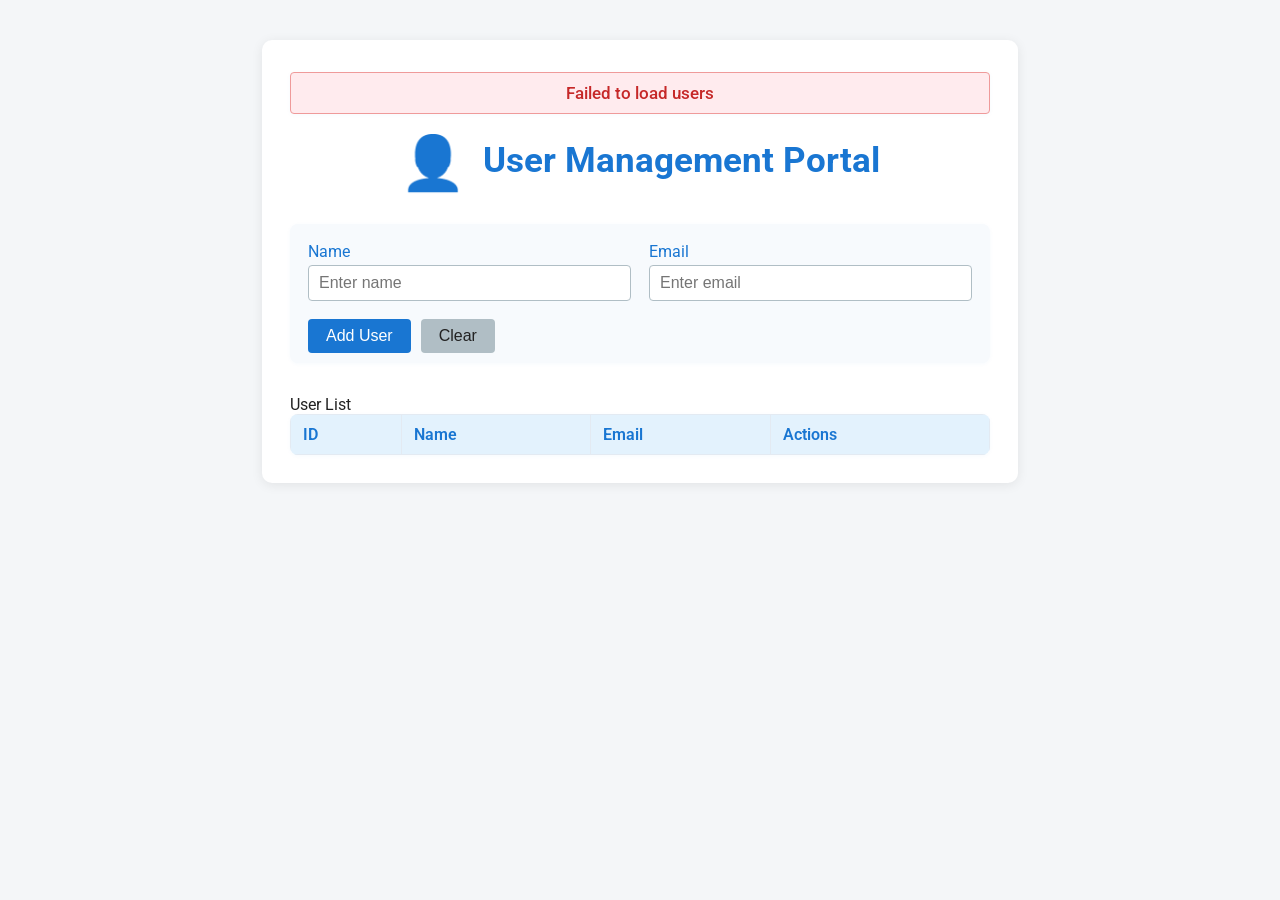
<file: CRUD/index.html>
<!DOCTYPE html>
<html lang="en">
<head>
    <meta charset="UTF-8">
    <meta name="viewport" content="width=device-width, initial-scale=1.0">
    <title>User Management Portal</title>
    <link rel="stylesheet" href="style.css">
    <link href="https://fonts.googleapis.com/css?family=Roboto:400,700&display=swap" rel="stylesheet">
</head>
<body>
    <div class="container">
        <header>
            <h1><span class="icon">👤</span> User Management Portal</h1>
        </header>
        <section class="form-section">
            <form id="userForm" autocomplete="off">
                <input type="hidden" id="userId" name="id">
                <div class="form-group">
                    <label for="name">Name</label>
                    <input type="text" id="name" name="name" placeholder="Enter name" required>
                </div>
                <div class="form-group">
                    <label for="email">Email</label>
                    <input type="email" id="email" name="email" placeholder="Enter email" required>
                </div>
                <div class="form-actions">
                    <button type="submit" id="submitBtn">Add User</button>
                    <button type="reset" id="resetBtn">Clear</button>
                </div>
            </form>
        </section>
        <section class="table-section"
            <h2>User List</h2>
            <table id="userTable">
                <thead>
                    <tr><th>ID</th><th>Name</th><th>Email</th><th>Actions</th></tr>
                </thead>
                <tbody></tbody>
            </table>
        </section>
    </div>
    <script src="script.js"></script>
</body>
</html>
</file>
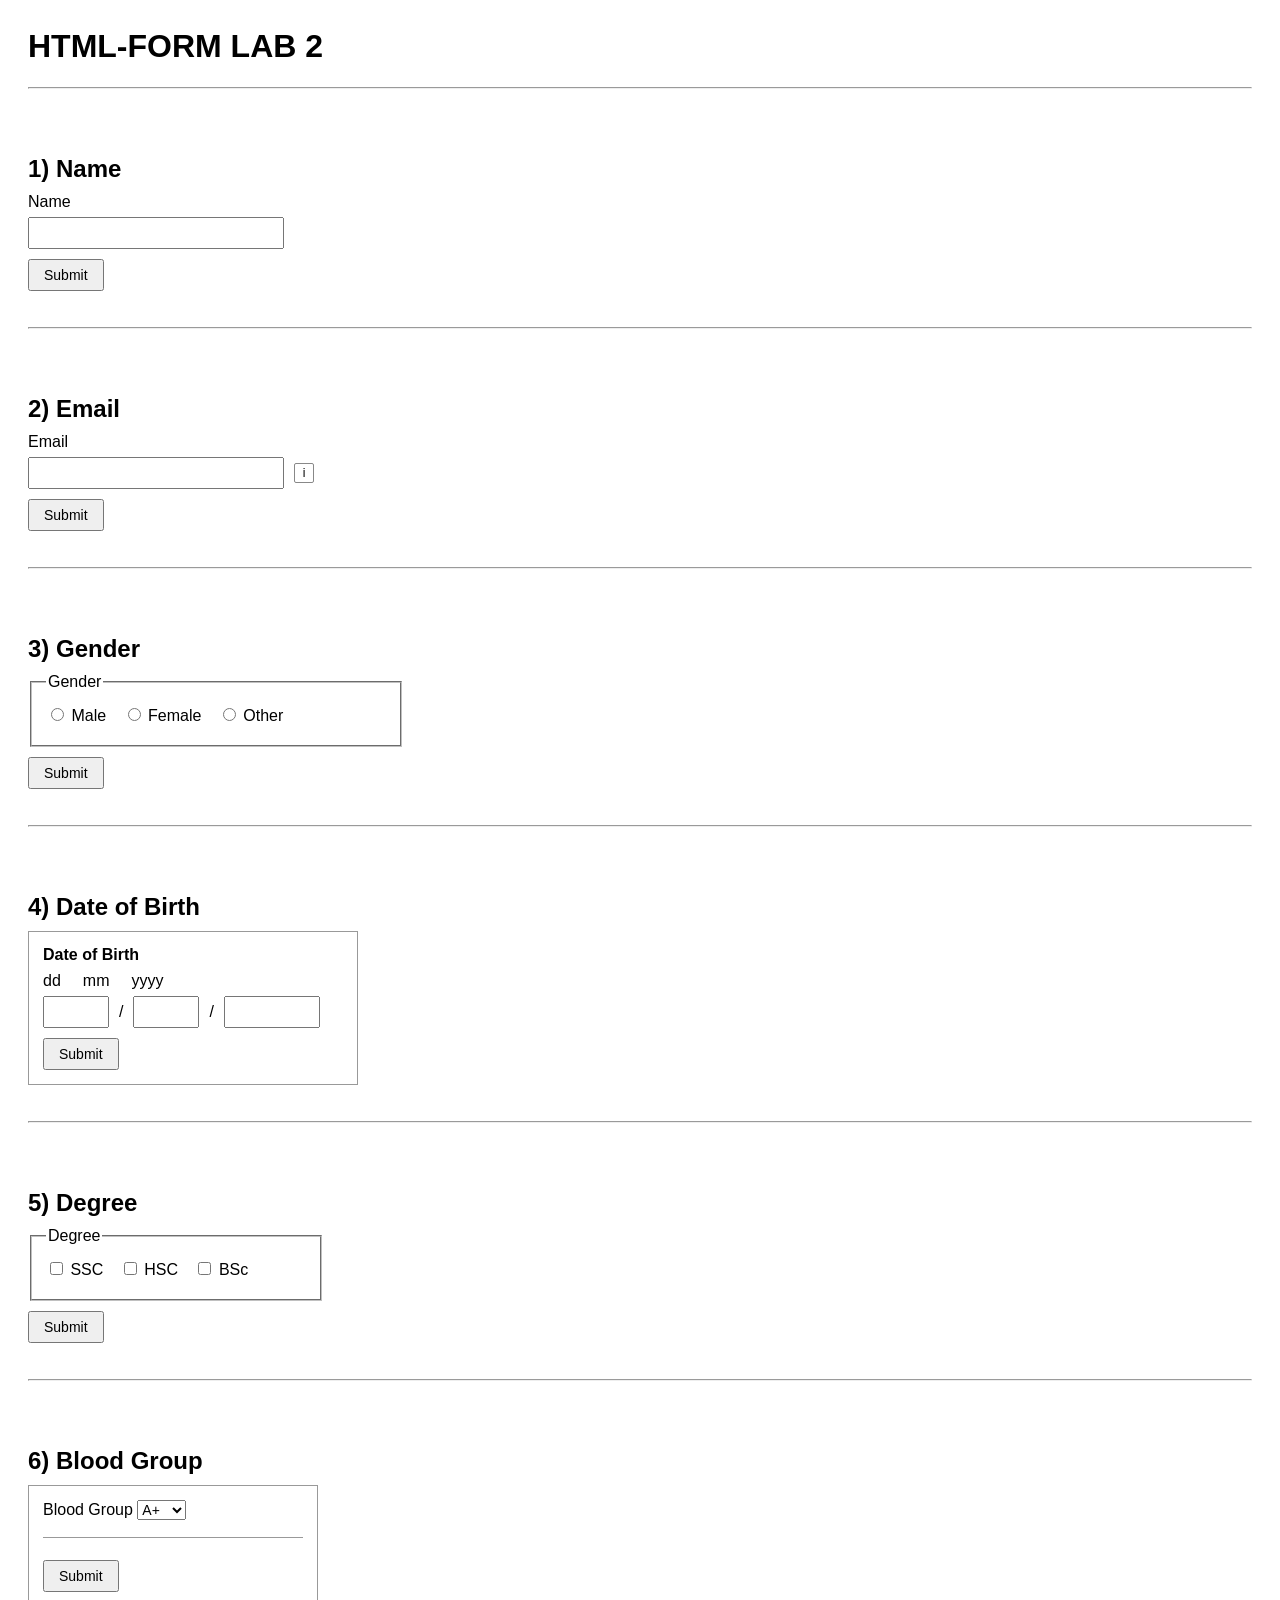
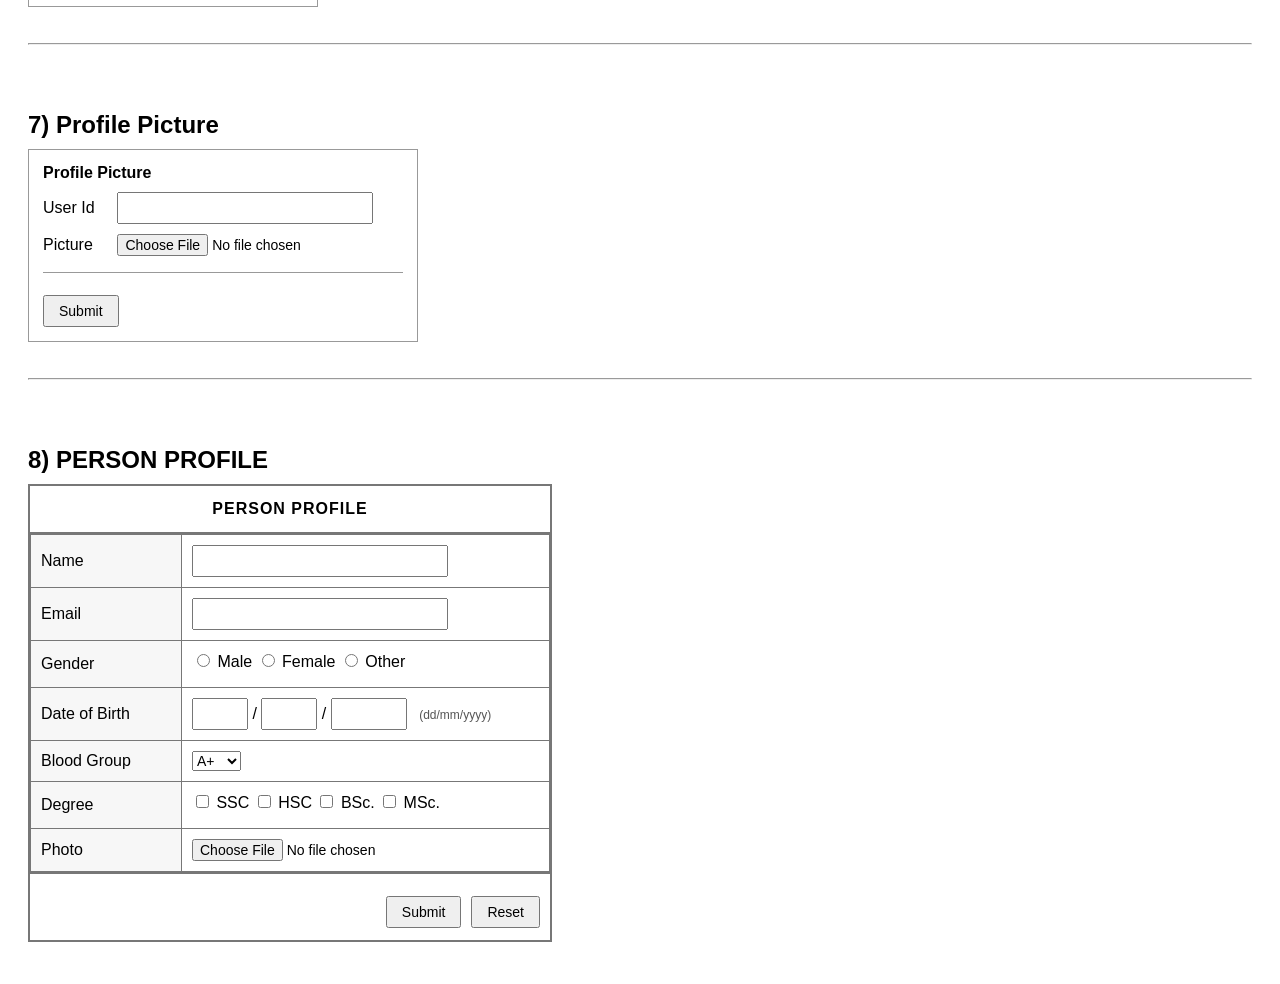
<file: lab2.html>
<!doctype html>
<html lang="en">
<head>
  <meta charset="utf-8" />
  <meta name="viewport" content="width=device-width, initial-scale=1" />
  <title>HTML Form Lab 2</title>
  <style>
    body { font-family: Arial, sans-serif; margin: 28px; }
    h2 { margin: 30px 0 10px; }
    hr { margin: 22px 0; }
    .section { padding: 14px 0; }
    label { display: inline-block; margin-bottom: 6px; }
    input, select, button { font-size: 14px; }
    input[type="text"], input[type="email"] { padding: 6px; width: 240px; }
    button { padding: 6px 14px; margin-top: 10px; }

    /* Form 2 hint icon */
    .row { display:flex; align-items:center; gap:10px; }
    .hint {
      width:18px; height:18px; border:1px solid #888; border-radius:2px;
      display:inline-flex; align-items:center; justify-content:center;
      font-size:12px; cursor:help; user-select:none;
    }

    /* Fieldset styling */
    fieldset { width: 340px; padding: 14px; }
    fieldset label { margin-right: 12px; }

    /* DOB small boxes */
    .dob-box { width: 300px; border: 1px solid #999; padding: 14px; }
    .dob-labels { display:flex; gap:22px; margin-bottom: 6px; }
    .dob-inputs { display:flex; gap:10px; }
    .dob-inputs input { width: 50px; padding: 6px; text-align:center; }
    .dob-inputs .year { width: 80px; }

    /* Simple boxes for #6 and #7 like the PDF */
    .simple-box { width: 360px; border: 1px solid #999; padding: 14px; }
    .line { border-top: 1px solid #999; margin: 12px 0; }

    /* PERSON PROFILE table */
    .profile-wrap { width: 520px; border: 2px solid #777; }
    .profile-title {
      text-align:center; font-weight: 700; letter-spacing: 1px;
      padding: 14px 10px; border-bottom: 2px solid #777;
    }
    table.profile {
      width: 100%;
      border-collapse: collapse;
    }
    table.profile td {
      border: 1px solid #777;
      padding: 10px;
      vertical-align: middle;
    }
    table.profile td:first-child { width: 130px; background: #f7f7f7; }
    .profile-actions {
      display:flex; justify-content: flex-end; gap: 10px;
      padding: 12px 10px; border-top: 2px solid #777;
    }
    .small { color:#555; font-size: 12px; margin-left: 8px; }
  </style>
</head>
<body>

  <h1>HTML-FORM LAB 2</h1>


  <hr />

  <!-- 1) Name -->
  <div class="section" id="form1">
    <h2>1) Name</h2>
    <form action="#" method="post">
      <div>
        <label for="name1">Name</label><br />
        <input id="name1" name="name" type="text" required />
      </div>
      <button type="submit">Submit</button>
    </form>
  </div>

  <hr />

  <!-- 2) Email with hint -->
  <div class="section" id="form2">
    <h2>2) Email</h2>
    <form action="#" method="post">
      <label for="email2">Email</label>
      <div class="row">
        <input id="email2" name="email" type="email" required />
        <span class="hint" title="hint: sample@example.com">i</span>
      </div>
      <button type="submit">Submit</button>
    </form>
  </div>

  <hr />

  <!-- 3) Gender -->
  <div class="section" id="form3">
    <h2>3) Gender</h2>
    <form action="#" method="post">
      <fieldset>
        <legend>Gender</legend>
        <label><input type="radio" name="gender" value="Male" required /> Male</label>
        <label><input type="radio" name="gender" value="Female" /> Female</label>
        <label><input type="radio" name="gender" value="Other" /> Other</label>
      </fieldset>
      <button type="submit">Submit</button>
    </form>
  </div>

  <hr />

  <!-- 4) Date of Birth -->
  <div class="section" id="form4">
    <h2>4) Date of Birth</h2>
    <form action="#" method="post">
      <div class="dob-box">
        <div style="font-weight:bold; margin-bottom:8px;">Date of Birth</div>

        <div class="dob-labels">
          <span>dd</span><span>mm</span><span>yyyy</span>
        </div>

        <div class="dob-inputs">
          <input name="dd" type="text" inputmode="numeric" maxlength="2" required />
          <span style="align-self:center;">/</span>
          <input name="mm" type="text" inputmode="numeric" maxlength="2" required />
          <span style="align-self:center;">/</span>
          <input class="year" name="yyyy" type="text" inputmode="numeric" maxlength="4" required />
        </div>

        <button type="submit">Submit</button>
      </div>
    </form>
  </div>

  <hr />

  <!-- 5) Degree -->
  <div class="section" id="form5">
    <h2>5) Degree</h2>
    <form action="#" method="post">
      <fieldset style="width: 260px;">
        <legend>Degree</legend>
        <label><input type="checkbox" name="degree" value="SSC" /> SSC</label>
        <label><input type="checkbox" name="degree" value="HSC" /> HSC</label>
        <label><input type="checkbox" name="degree" value="BSc" /> BSc</label>
      </fieldset>
      <button type="submit">Submit</button>
    </form>
  </div>

  <hr />

  <!-- 6) Blood Group -->
  <div class="section" id="form6">
    <h2>6) Blood Group</h2>
    <form action="#" method="post">
      <div class="simple-box" style="width: 260px;">
        <label for="blood6">Blood Group</label>
        <select id="blood6" name="blood_group" required>
          <option value="A+">A+</option>
          <option value="A-">A-</option>
          <option value="B+">B+</option>
          <option value="B-">B-</option>
          <option value="AB+">AB+</option>
          <option value="AB-">AB-</option>
          <option value="O+">O+</option>
          <option value="O-">O-</option>
        </select>
        <div class="line"></div>
        <button type="submit">Submit</button>
      </div>
    </form>
  </div>

  <hr />

  <!-- 7) Profile Picture (User Id + File) -->
  <div class="section" id="form7">
    <h2>7) Profile Picture</h2>
    <form action="#" method="post" enctype="multipart/form-data">
      <div class="simple-box">
        <div style="font-weight:bold; margin-bottom:10px;">Profile Picture</div>

        <div style="margin-bottom:10px;">
          <label for="uid7" style="width: 70px;">User Id</label>
          <input id="uid7" name="user_id" type="text" required />
        </div>

        <div style="margin-bottom:10px;">
          <label for="pic7" style="width: 70px;">Picture</label>
          <input id="pic7" name="picture" type="file" accept="image/*" required />
        </div>

        <div class="line"></div>
        <button type="submit">Submit</button>
      </div>
    </form>
  </div>

  <hr />

  <!-- 8) PERSON PROFILE (table layout) -->
  <div class="section" id="form8">
    <h2>8) PERSON PROFILE</h2>

    <form action="#" method="post" enctype="multipart/form-data">
      <div class="profile-wrap">
        <div class="profile-title">PERSON PROFILE</div>

        <table class="profile">
          <tr>
            <td>Name</td>
            <td><input type="text" name="pp_name" required /></td>
          </tr>

          <tr>
            <td>Email</td>
            <td><input type="email" name="pp_email" required /></td>
          </tr>

          <tr>
            <td>Gender</td>
            <td>
              <label><input type="radio" name="pp_gender" value="Male" required /> Male</label>
              <label><input type="radio" name="pp_gender" value="Female" /> Female</label>
              <label><input type="radio" name="pp_gender" value="Other" /> Other</label>
            </td>
          </tr>

          <tr>
            <td>Date of Birth</td>
            <td>
              <input type="text" name="pp_dd" maxlength="2" style="width:40px; text-align:center;" required />
              /
              <input type="text" name="pp_mm" maxlength="2" style="width:40px; text-align:center;" required />
              /
              <input type="text" name="pp_yyyy" maxlength="4" style="width:60px; text-align:center;" required />
              <span class="small">(dd/mm/yyyy)</span>
            </td>
          </tr>

          <tr>
            <td>Blood Group</td>
            <td>
              <select name="pp_blood" required>
                <option value="A+">A+</option>
                <option value="A-">A-</option>
                <option value="B+">B+</option>
                <option value="B-">B-</option>
                <option value="AB+">AB+</option>
                <option value="AB-">AB-</option>
                <option value="O+">O+</option>
                <option value="O-">O-</option>
              </select>
            </td>
          </tr>

          <tr>
            <td>Degree</td>
            <td>
              <label><input type="checkbox" name="pp_degree" value="SSC" /> SSC</label>
              <label><input type="checkbox" name="pp_degree" value="HSC" /> HSC</label>
              <label><input type="checkbox" name="pp_degree" value="BSc" /> BSc.</label>
              <label><input type="checkbox" name="pp_degree" value="MSc" /> MSc.</label>
            </td>
          </tr>

          <tr>
            <td>Photo</td>
            <td>
              <input type="file" name="pp_photo" accept="image/*" required />
            </td>
          </tr>
        </table>

        <div class="profile-actions">
          <button type="submit">Submit</button>
          <button type="reset">Reset</button>
        </div>
      </div>
    </form>
  </div>

</body>
</html>
</file>
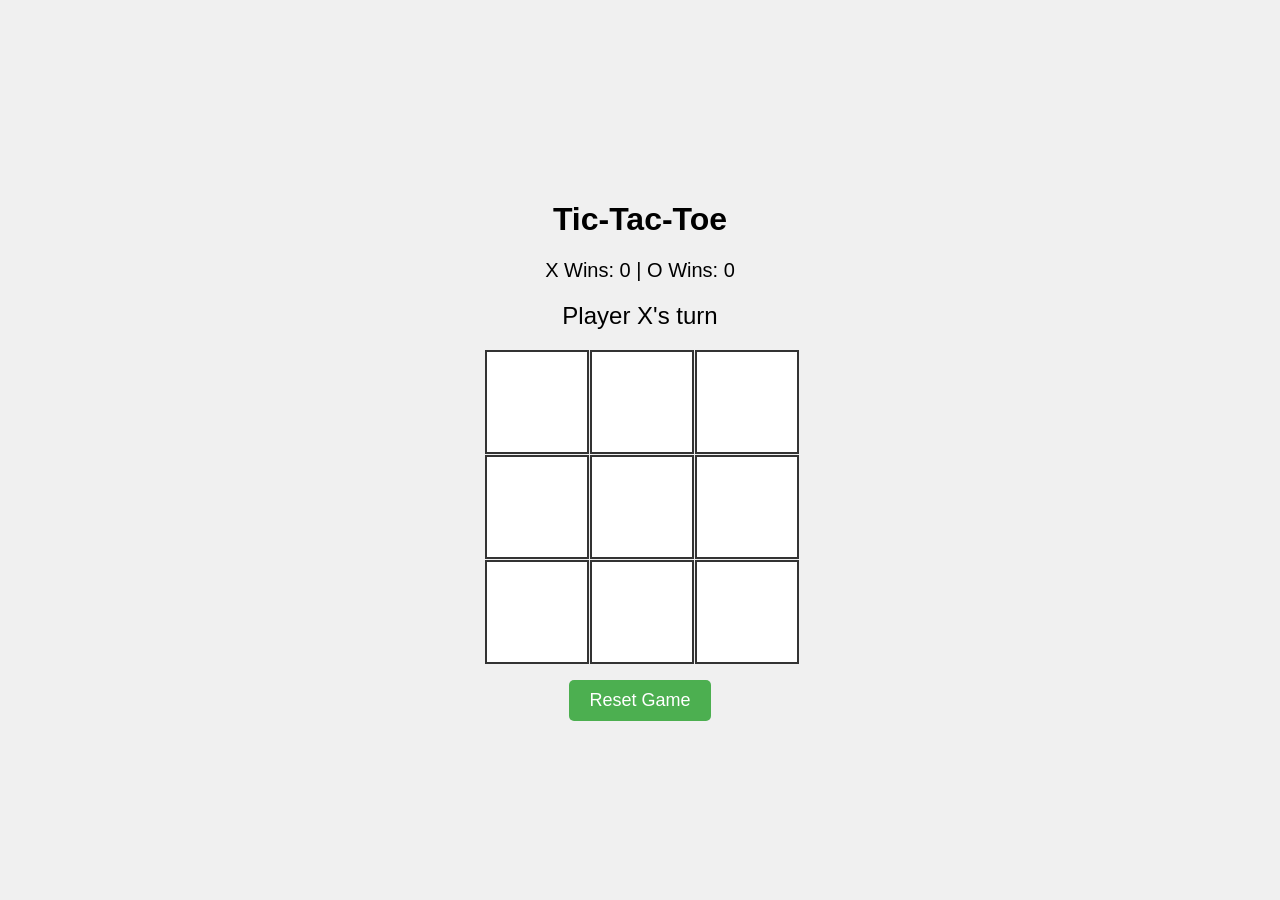
<file: JS lab 2/main.html>
<!DOCTYPE html>
<html lang="en">
<head>
    <meta charset="UTF-8">
    <meta name="viewport" content="width=device-width, initial-scale=1.0">
    <title>Tic-Tac-Toe Game</title>
    <style>
        body {
            font-family: Arial, sans-serif;
            display: flex;
            flex-direction: column;
            align-items: center;
            justify-content: center;
            height: 100vh;
            margin: 0;
            background-color: #f0f0f0;
        }
        .game-container {
            text-align: center;
        }
        .board {
            display: grid;
            grid-template-columns: repeat(3, 100px);
            grid-template-rows: repeat(3, 100px);
            gap: 5px;
            margin: 20px auto;
        }
        .cell {
            width: 100px;
            height: 100px;
            background-color: white;
            border: 2px solid #333;
            display: flex;
            align-items: center;
            justify-content: center;
            font-size: 48px;
            font-weight: bold;
            cursor: pointer;
            transition: background-color 0.3s;
        }
        .cell:hover {
            background-color: #e0e0e0;
        }
        .cell.winner {
            background-color: #90EE90;
        }
        .status {
            font-size: 24px;
            margin: 20px 0;
        }
        .reset-btn {
            padding: 10px 20px;
            font-size: 18px;
            cursor: pointer;
            background-color: #4CAF50;
            color: white;
            border: none;
            border-radius: 5px;
        }
        .reset-btn:hover {
            background-color: #45a049;
        }
        .score {
            font-size: 20px;
            margin: 10px 0;
        }
    </style>
</head>
<body>
    <div class="game-container">
        <h1>Tic-Tac-Toe</h1>
        <div class="score">
            X Wins: <span id="x-score">0</span> | O Wins: <span id="o-score">0</span>
        </div>
        <div class="status" id="status">Player X's turn</div>
        <div class="board" id="board">
            <div class="cell" data-index="0"></div>
            <div class="cell" data-index="1"></div>
            <div class="cell" data-index="2"></div>
            <div class="cell" data-index="3"></div>
            <div class="cell" data-index="4"></div>
            <div class="cell" data-index="5"></div>
            <div class="cell" data-index="6"></div>
            <div class="cell" data-index="7"></div>
            <div class="cell" data-index="8"></div>
        </div>
        <button class="reset-btn" id="reset">Reset Game</button>
    </div>

    <script>
        const board = document.getElementById('board');
        const status = document.getElementById('status');
        const resetBtn = document.getElementById('reset');
        const xScoreEl = document.getElementById('x-score');
        const oScoreEl = document.getElementById('o-score');
        const cells = document.querySelectorAll('.cell');

        let currentPlayer = 'X';
        let gameBoard = ['', '', '', '', '', '', '', '', ''];
        let gameActive = true;
        let xScore = 0;
        let oScore = 0;

        const winningConditions = [
            [0, 1, 2],
            [3, 4, 5],
            [6, 7, 8],
            [0, 3, 6],
            [1, 4, 7],
            [2, 5, 8],
            [0, 4, 8],
            [2, 4, 6]
        ];

        function handleCellClick(event) {
            const cell = event.target;
            const index = parseInt(cell.getAttribute('data-index'));

            if (gameBoard[index] !== '' || !gameActive) {
                return;
            }

            gameBoard[index] = currentPlayer;
            cell.textContent = currentPlayer;
            cell.style.animation = 'pop 0.3s';

            if (checkWin()) {
                status.textContent = `Player ${currentPlayer} wins!`;
                highlightWinner();
                if (currentPlayer === 'X') {
                    xScore++;
                    xScoreEl.textContent = xScore;
                } else {
                    oScore++;
                    oScoreEl.textContent = oScore;
                }
                gameActive = false;
            } else if (checkDraw()) {
                status.textContent = "It's a draw!";
                gameActive = false;
            } else {
                currentPlayer = currentPlayer === 'X' ? 'O' : 'X';
                status.textContent = `Player ${currentPlayer}'s turn`;
            }
        }

        function checkWin() {
            for (let condition of winningConditions) {
                const [a, b, c] = condition;
                if (gameBoard[a] && gameBoard[a] === gameBoard[b] && gameBoard[a] === gameBoard[c]) {
                    return condition;
                }
            }
            return false;
        }

        function highlightWinner() {
            const winnerCells = checkWin();
            if (winnerCells) {
                winnerCells.forEach(index => {
                    cells[index].classList.add('winner');
                });
            }
        }

        function checkDraw() {
            return gameBoard.every(cell => cell !== '');
        }

        function resetGame() {
            gameBoard = ['', '', '', '', '', '', '', '', ''];
            gameActive = true;
            currentPlayer = 'X';
            status.textContent = `Player ${currentPlayer}'s turn`;
            cells.forEach(cell => {
                cell.textContent = '';
                cell.classList.remove('winner');
                cell.style.animation = '';
            });
        }

        cells.forEach(cell => {
            cell.addEventListener('click', handleCellClick);
        });

        resetBtn.addEventListener('click', resetGame);

        // Add pop animation
        const style = document.createElement('style');
        style.textContent = `
            @keyframes pop {
                0% { transform: scale(1); }
                50% { transform: scale(1.1); }
                100% { transform: scale(1); }
            }
        `;
        document.head.appendChild(style);
    </script>
</body>
</html>
</file>
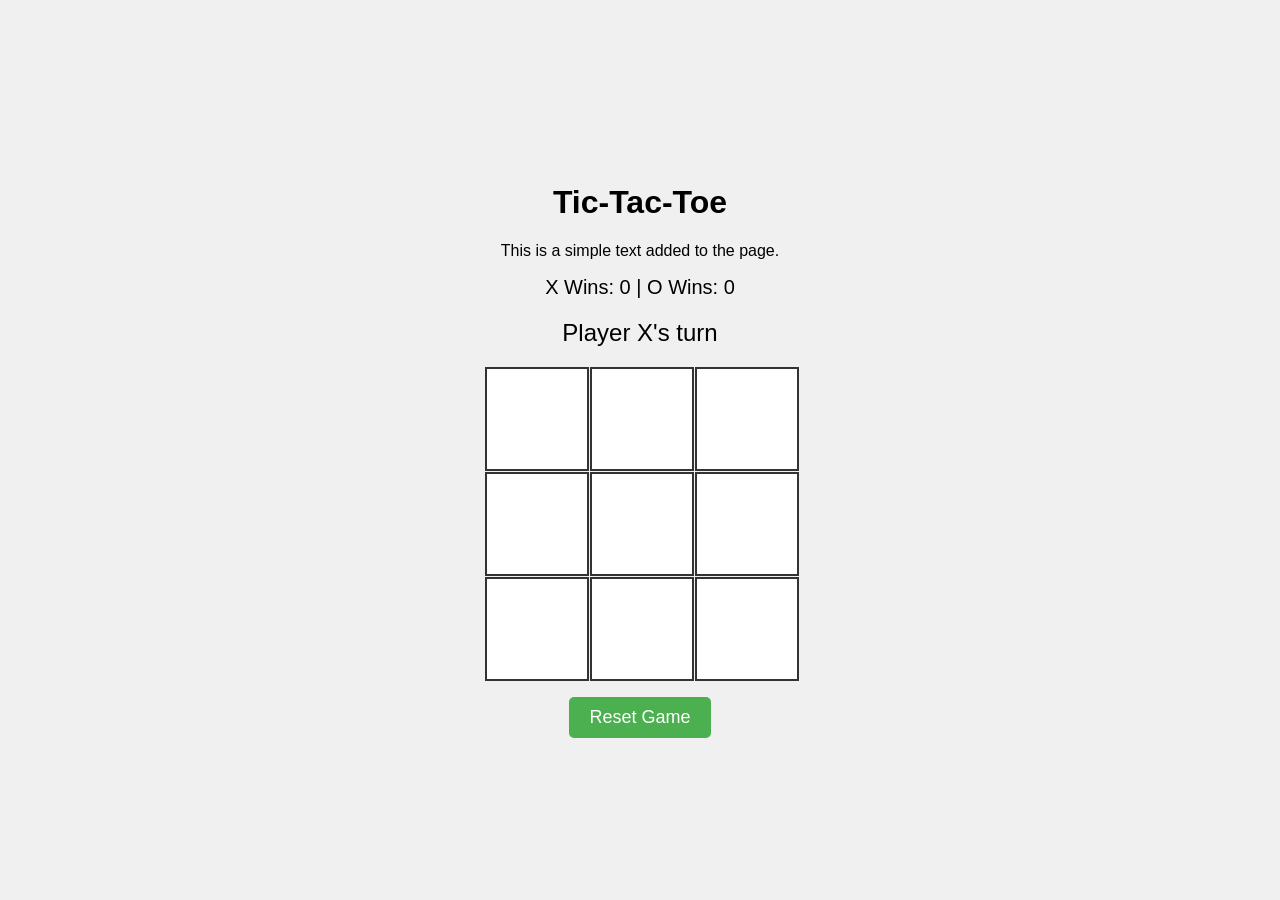
<file: JS lab 2_Tic-tac-toe/main.html>
<!DOCTYPE html>
<html lang="en">
<head>
    <meta charset="UTF-8">
    <meta name="viewport" content="width=device-width, initial-scale=1.0">
    <title>Tic-Tac-Toe Game</title>
    <style>
        body {
            font-family: Arial, sans-serif;
            display: flex;
            flex-direction: column;
            align-items: center;
            justify-content: center;
            height: 100vh;
            margin: 0;
            background-color: #f0f0f0;
        }
        .game-container {
            text-align: center;
        }
        .board {
            display: grid;
            grid-template-columns: repeat(3, 100px);
            grid-template-rows: repeat(3, 100px);
            gap: 5px;
            margin: 20px auto;
        }
        .cell {
            width: 100px;
            height: 100px;
            background-color: white;
            border: 2px solid #333;
            display: flex;
            align-items: center;
            justify-content: center;
            font-size: 48px;
            font-weight: bold;
            cursor: pointer;
            transition: background-color 0.3s;
        }
        .cell:hover {
            background-color: #e0e0e0;
        }
        .cell.winner {
            background-color: #90EE90;
        }
        .status {
            font-size: 24px;
            margin: 20px 0;
        }
        .reset-btn {
            padding: 10px 20px;
            font-size: 18px;
            cursor: pointer;
            background-color: #4CAF50;
            color: white;
            border: none;
            border-radius: 5px;
        }
        .reset-btn:hover {
            background-color: #45a049;
        }
        .score {
            font-size: 20px;
            margin: 10px 0;
        }
    </style>
</head>
<body>
    <div class="game-container">
        <h1>Tic-Tac-Toe</h1>
        <p>This is a simple text added to the page.</p>
        <div class="score">
            X Wins: <span id="x-score">0</span> | O Wins: <span id="o-score">0</span>
        </div>
        <div class="status" id="status">Player X's turn</div>
        <div class="board" id="board">
            <div class="cell" data-index="0"></div>
            <div class="cell" data-index="1"></div>
            <div class="cell" data-index="2"></div>
            <div class="cell" data-index="3"></div>
            <div class="cell" data-index="4"></div>
            <div class="cell" data-index="5"></div>
            <div class="cell" data-index="6"></div>
            <div class="cell" data-index="7"></div>
            <div class="cell" data-index="8"></div>
        </div>
        <button class="reset-btn" id="reset">Reset Game</button>
    </div>

    <script>
        const board = document.getElementById('board');
        const status = document.getElementById('status');
        const resetBtn = document.getElementById('reset');
        const xScoreEl = document.getElementById('x-score');
        const oScoreEl = document.getElementById('o-score');
        const cells = document.querySelectorAll('.cell');

        let currentPlayer = 'X';
        let gameBoard = ['', '', '', '', '', '', '', '', ''];
        let gameActive = true;
        let xScore = 0;
        let oScore = 0;

        const winningConditions = [
            [0, 1, 2],
            [3, 4, 5],
            [6, 7, 8],
            [0, 3, 6],
            [1, 4, 7],
            [2, 5, 8],
            [0, 4, 8],
            [2, 4, 6]
        ];

        function handleCellClick(event) {
            const cell = event.target;
            const index = parseInt(cell.getAttribute('data-index'));

            if (gameBoard[index] !== '' || !gameActive) {
                return;
            }

            gameBoard[index] = currentPlayer;
            cell.textContent = currentPlayer;
            cell.style.animation = 'pop 0.3s';

            if (checkWin()) {
                status.textContent = `Player ${currentPlayer} wins!`;
                highlightWinner();
                if (currentPlayer === 'X') {
                    xScore++;
                    xScoreEl.textContent = xScore;
                } else {
                    oScore++;
                    oScoreEl.textContent = oScore;
                }
                gameActive = false;
            } else if (checkDraw()) {
                status.textContent = "It's a draw!";
                gameActive = false;
            } else {
                currentPlayer = currentPlayer === 'X' ? 'O' : 'X';
                status.textContent = `Player ${currentPlayer}'s turn`;
            }
        }

        function checkWin() {
            for (let condition of winningConditions) {
                const [a, b, c] = condition;
                if (gameBoard[a] && gameBoard[a] === gameBoard[b] && gameBoard[a] === gameBoard[c]) {
                    return condition;
                }
            }
            return false;
        }

        function highlightWinner() {
            const winnerCells = checkWin();
            if (winnerCells) {
                winnerCells.forEach(index => {
                    cells[index].classList.add('winner');
                });
            }
        }

        function checkDraw() {
            return gameBoard.every(cell => cell !== '');
        }

        function resetGame() {
            gameBoard = ['', '', '', '', '', '', '', '', ''];
            gameActive = true;
            currentPlayer = 'X';
            status.textContent = `Player ${currentPlayer}'s turn`;
            cells.forEach(cell => {
                cell.textContent = '';
                cell.classList.remove('winner');
                cell.style.animation = '';
            });
        }

        cells.forEach(cell => {
            cell.addEventListener('click', handleCellClick);
        });

        resetBtn.addEventListener('click', resetGame);

        // Add pop animation
        const style = document.createElement('style');
        style.textContent = `
            @keyframes pop {
                0% { transform: scale(1); }
                50% { transform: scale(1.1); }
                100% { transform: scale(1); }
            }
        `;
        document.head.appendChild(style);
    </script>
</body>
</html>
</file>
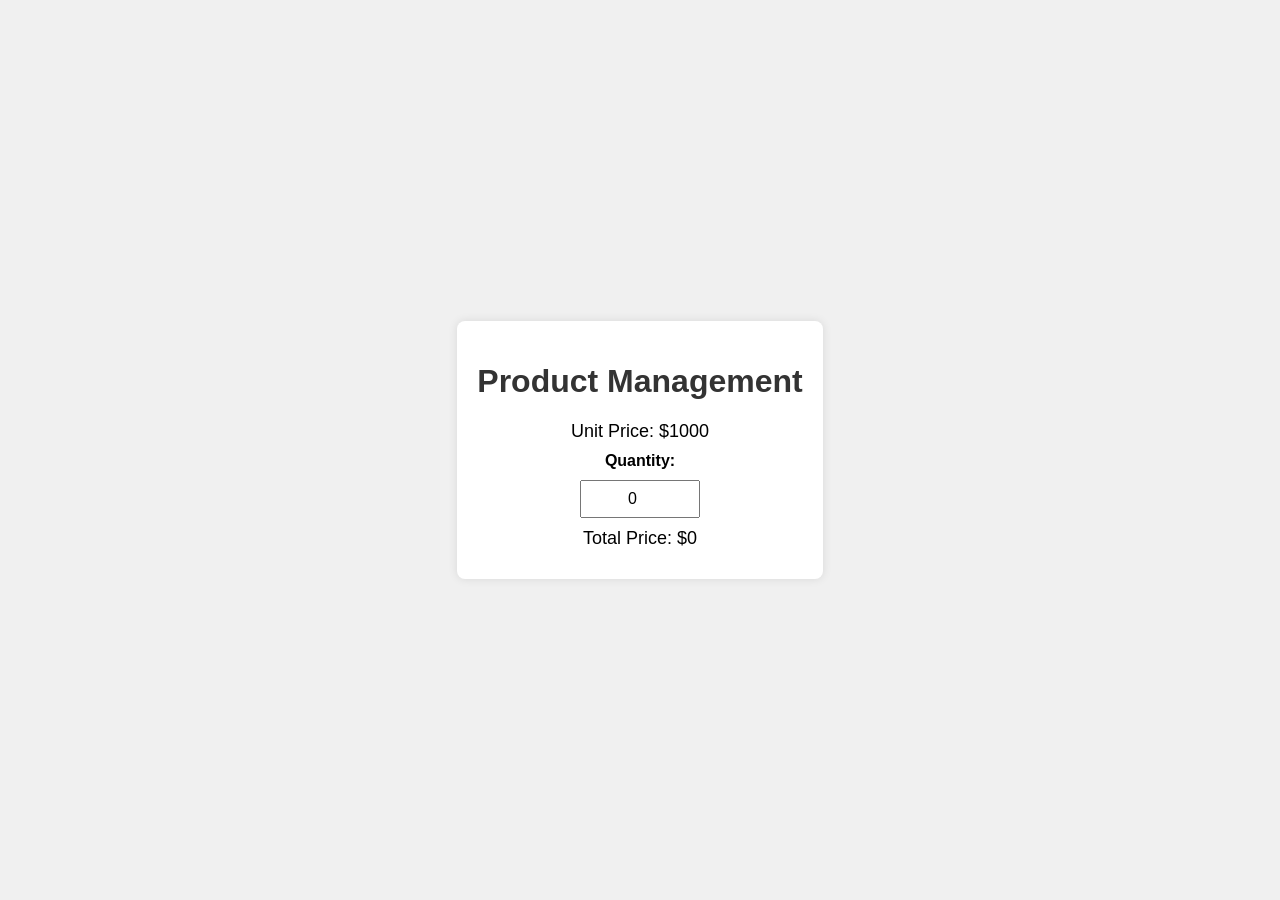
<file: JS lab 4/main.html>
<!DOCTYPE html>
<html lang="en">
<head>
    <meta charset="UTF-8">
    <meta name="viewport" content="width=device-width, initial-scale=1.0">
    <title>Product Management Page</title>
    <link rel="stylesheet" href="style.css">
</head>
<body>
    <div class="container">
        <h1>Product Management</h1>
        <p>Unit Price: $1000</p>
        <label for="quantity">Quantity:</label>
        <input type="number" id="quantity" min="0" value="0">
        <p>Total Price: $<span id="total">0</span></p>
    </div>
    <script src="script.js"></script>
</body>
</html>
</file>
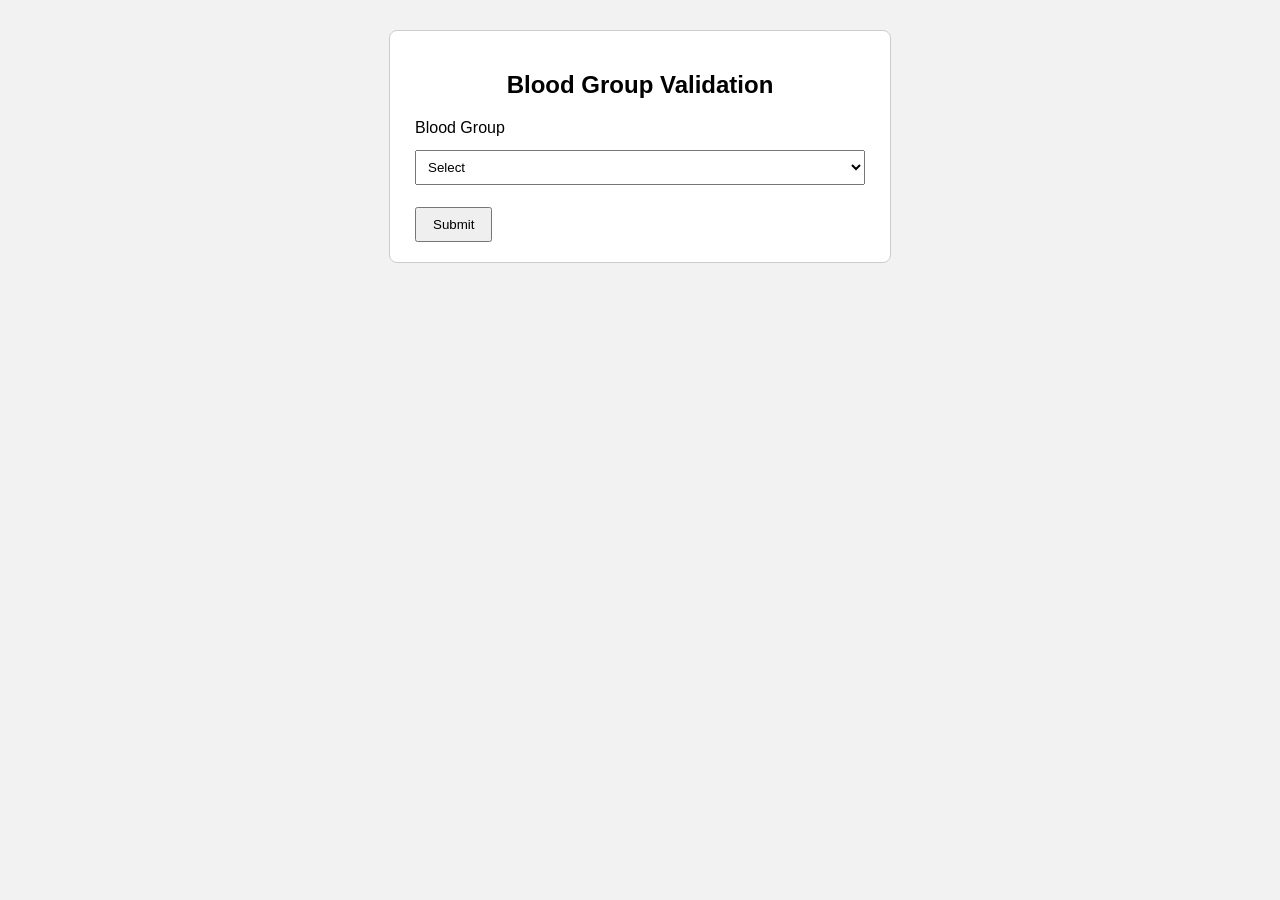
<file: Lab 7.2 HTML-JS/blood.html>
<!DOCTYPE html>
<html lang="en">
<head>
    <meta charset="UTF-8">
    <meta name="viewport" content="width=device-width, initial-scale=1.0">
    <title>Blood Group</title>
    <link rel="stylesheet" href="style.css">
</head>
<body>
    <div class="container">
        <h2>Blood Group Validation</h2>
        <form onsubmit="return validateBlood()">
            <label for="blood">Blood Group</label>
            <select id="blood" name="blood">
                <option value="">Select</option>
                <option value="A+">A+</option>
                <option value="A-">A-</option>
                <option value="B+">B+</option>
                <option value="B-">B-</option>
                <option value="AB+">AB+</option>
                <option value="AB-">AB-</option>
                <option value="O+">O+</option>
                <option value="O-">O-</option>
            </select>

            <input type="submit" value="Submit">
            <div id="bloodError"></div>
        </form>
    </div>

    <script src="validation.js"></script>
</body>
</html>
</file>
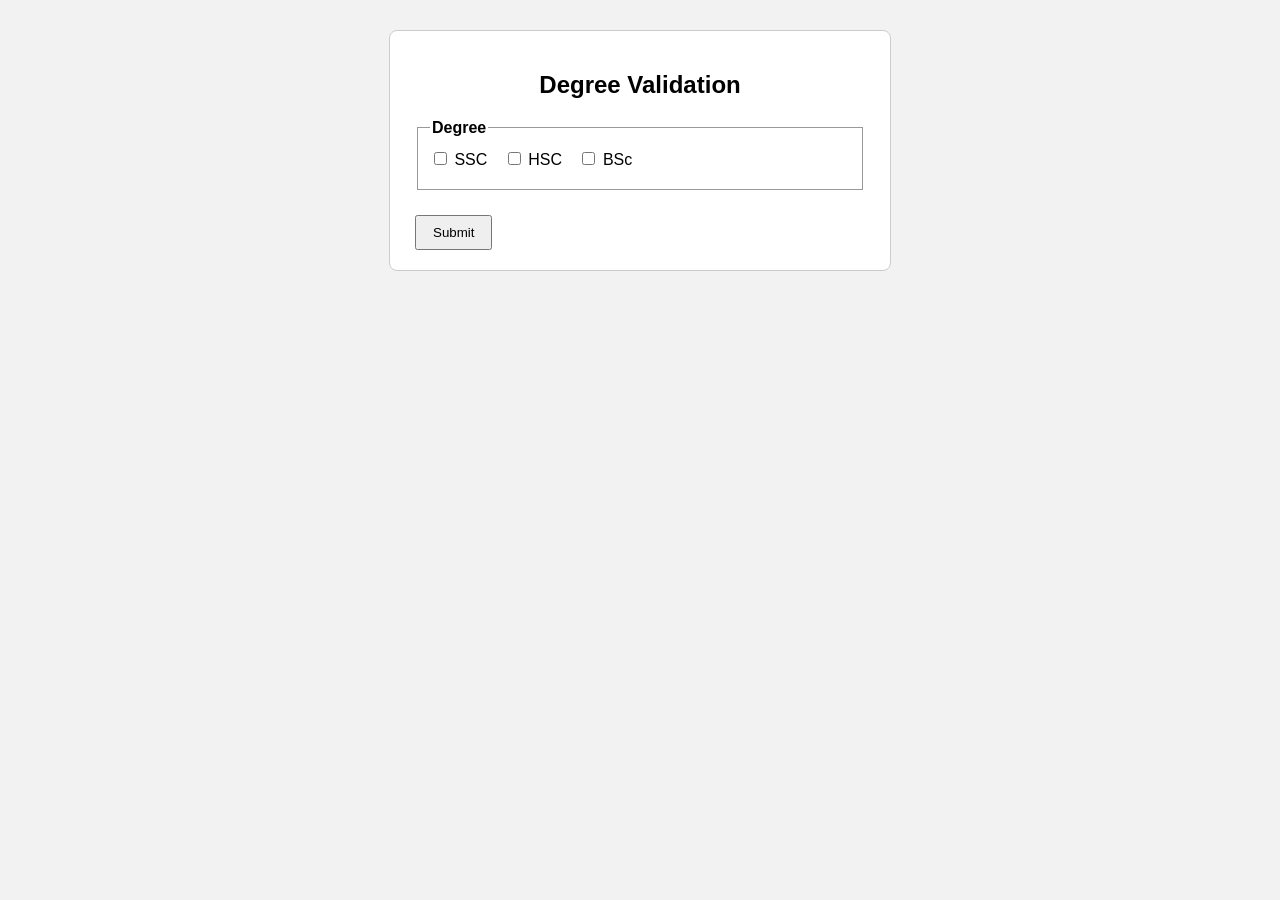
<file: Lab 7.2 HTML-JS/degree.html>
<!DOCTYPE html>
<html lang="en">
<head>
    <meta charset="UTF-8">
    <meta name="viewport" content="width=device-width, initial-scale=1.0">
    <title>Degree</title>
    <link rel="stylesheet" href="style.css">
</head>
<body>
    <div class="container">
        <h2>Degree Validation</h2>
        <form onsubmit="return validateDegree()">
            <fieldset>
                <legend>Degree</legend>
                <label class="inline"><input type="checkbox" name="degree" value="SSC"> SSC</label>
                <label class="inline"><input type="checkbox" name="degree" value="HSC"> HSC</label>
                <label class="inline"><input type="checkbox" name="degree" value="BSc"> BSc</label>
            </fieldset>

            <input type="submit" value="Submit">
            <div id="degreeError"></div>
        </form>
    </div>

    <script src="validation.js"></script>
</body>
</html>
</file>
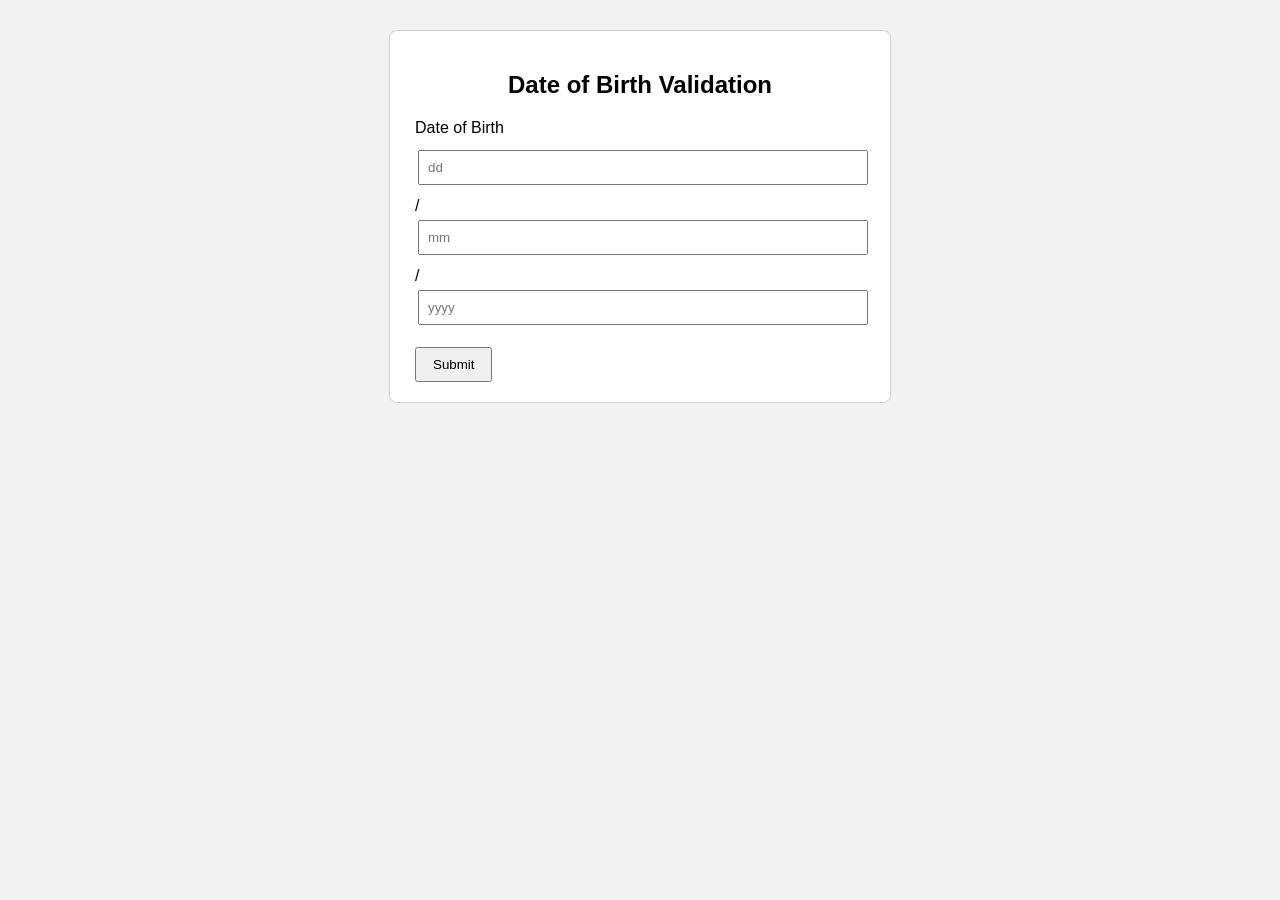
<file: Lab 7.2 HTML-JS/dob.html>
<!DOCTYPE html>
<html lang="en">
<head>
    <meta charset="UTF-8">
    <meta name="viewport" content="width=device-width, initial-scale=1.0">
    <title>Date of Birth</title>
    <link rel="stylesheet" href="style.css">
</head>
<body>
    <div class="container">
        <h2>Date of Birth Validation</h2>
        <form onsubmit="return validateDob()">
            <label>Date of Birth</label><br>
            <input type="text" id="dd" class="small-input" placeholder="dd">
            /
            <input type="text" id="mm" class="small-input" placeholder="mm">
            /
            <input type="text" id="yyyy" class="small-input" placeholder="yyyy">
            <br>
            <input type="submit" value="Submit">
            <div id="dobError"></div>
        </form>
    </div>

    <script src="validation.js"></script>
</body>
</html>
</file>
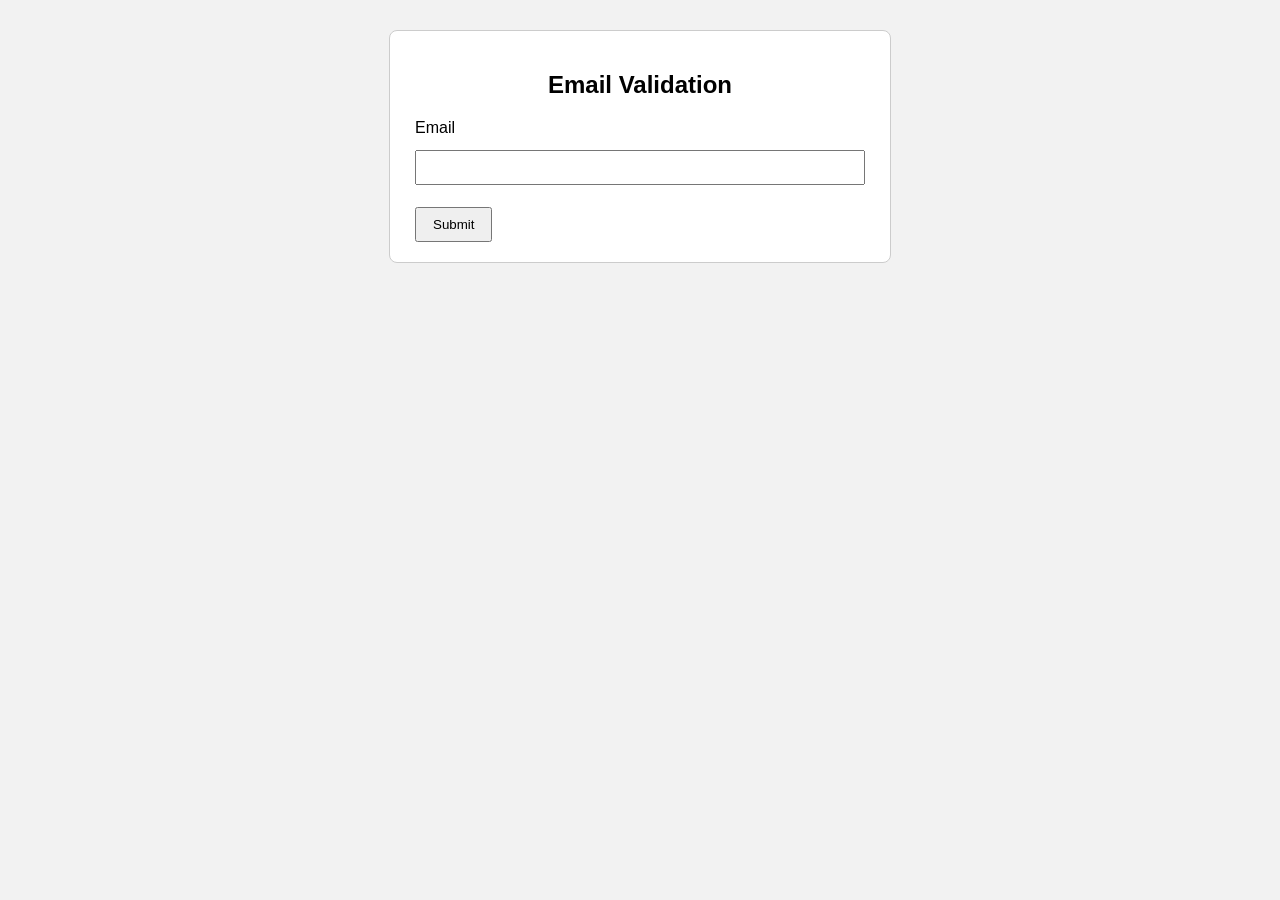
<file: Lab 7.2 HTML-JS/email.html>
<!DOCTYPE html>
<html lang="en">
<head>
    <meta charset="UTF-8">
    <meta name="viewport" content="width=device-width, initial-scale=1.0">
    <title>Email</title>
    <link rel="stylesheet" href="style.css">
</head>
<body>
    <div class="container">
        <h2>Email Validation</h2>
        <form onsubmit="return validateEmail()">
            <label for="email">Email</label>
            <input type="email" id="email" name="email">
            <input type="submit" value="Submit">
            <div id="emailError"></div>
        </form>
    </div>

    <script src="validation.js"></script>
</body>
</html>
</file>
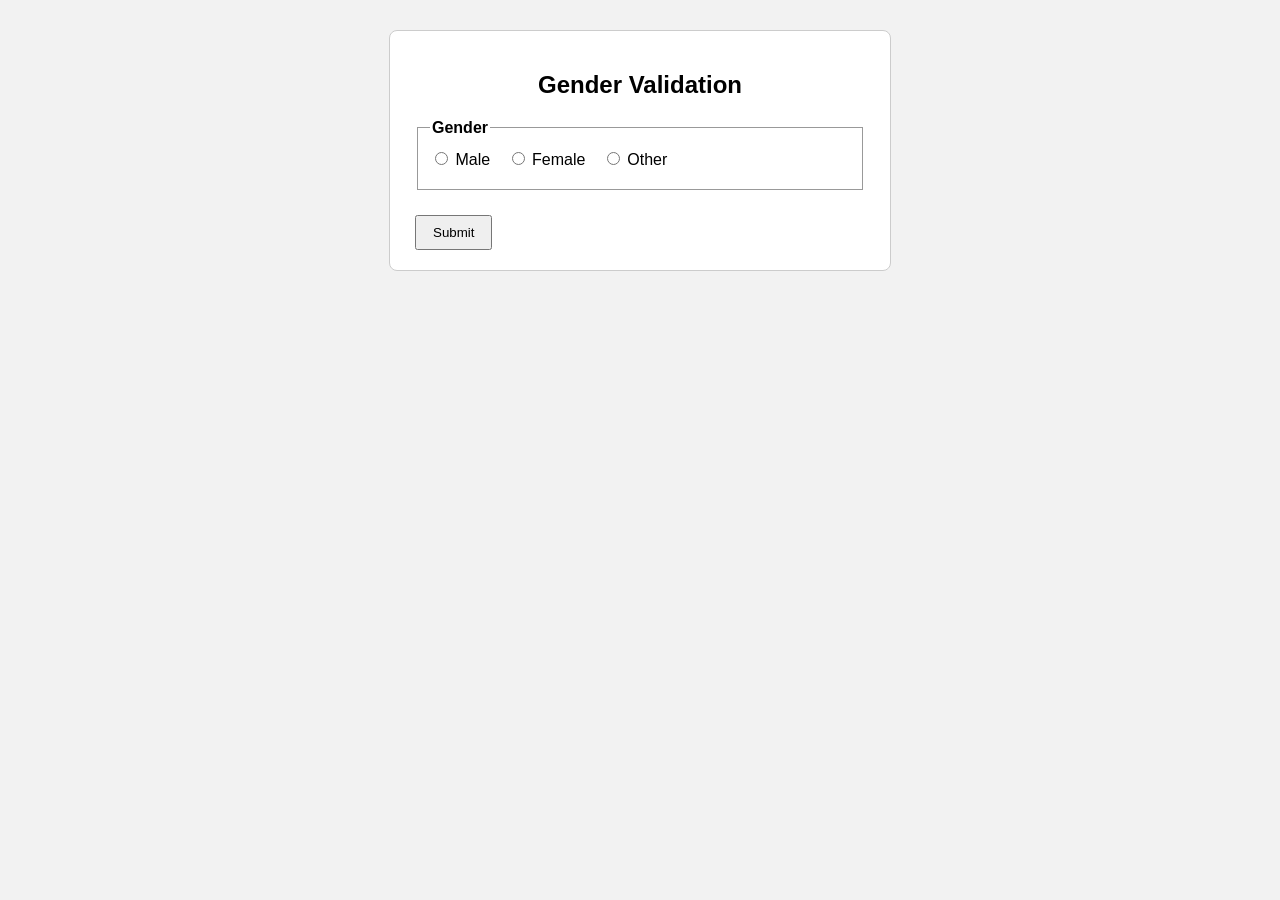
<file: Lab 7.2 HTML-JS/gender.html>
<!DOCTYPE html>
<html lang="en">
<head>
    <meta charset="UTF-8">
    <meta name="viewport" content="width=device-width, initial-scale=1.0">
    <title>Gender</title>
    <link rel="stylesheet" href="style.css">
</head>
<body>
    <div class="container">
        <h2>Gender Validation</h2>
        <form onsubmit="return validateGender()">
            <fieldset>
                <legend>Gender</legend>
                <label class="inline"><input type="radio" name="gender" value="Male"> Male</label>
                <label class="inline"><input type="radio" name="gender" value="Female"> Female</label>
                <label class="inline"><input type="radio" name="gender" value="Other"> Other</label>
            </fieldset>

            <input type="submit" value="Submit">
            <div id="genderError"></div>
        </form>
    </div>

    <script src="validation.js"></script>
</body>
</html>
</file>
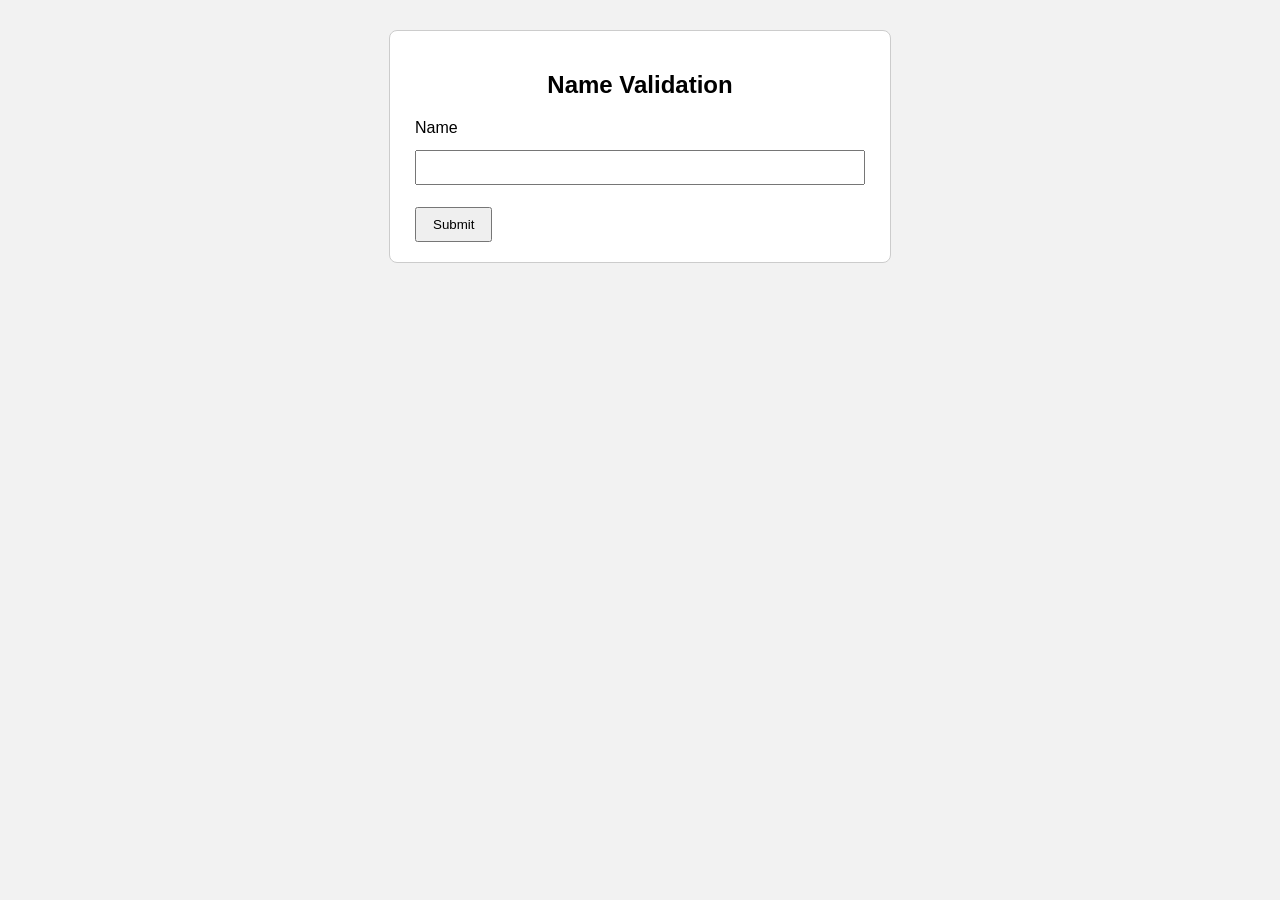
<file: Lab 7.2 HTML-JS/name.html>
<!DOCTYPE html>
<html lang="en">
<head>
    <meta charset="UTF-8">
    <meta name="viewport" content="width=device-width, initial-scale=1.0">
    <title>Name</title>
    <link rel="stylesheet" href="style.css">
</head>
<body>
    <div class="container">
        <h2>Name Validation</h2>
        <form onsubmit="return validateName()">
            <label for="name">Name</label>
            <input type="text" id="name" name="name">
            <input type="submit" value="Submit">
            <div id="nameError"></div>
        </form>
    </div>

    <script src="validation.js"></script>
</body>
</html>
</file>
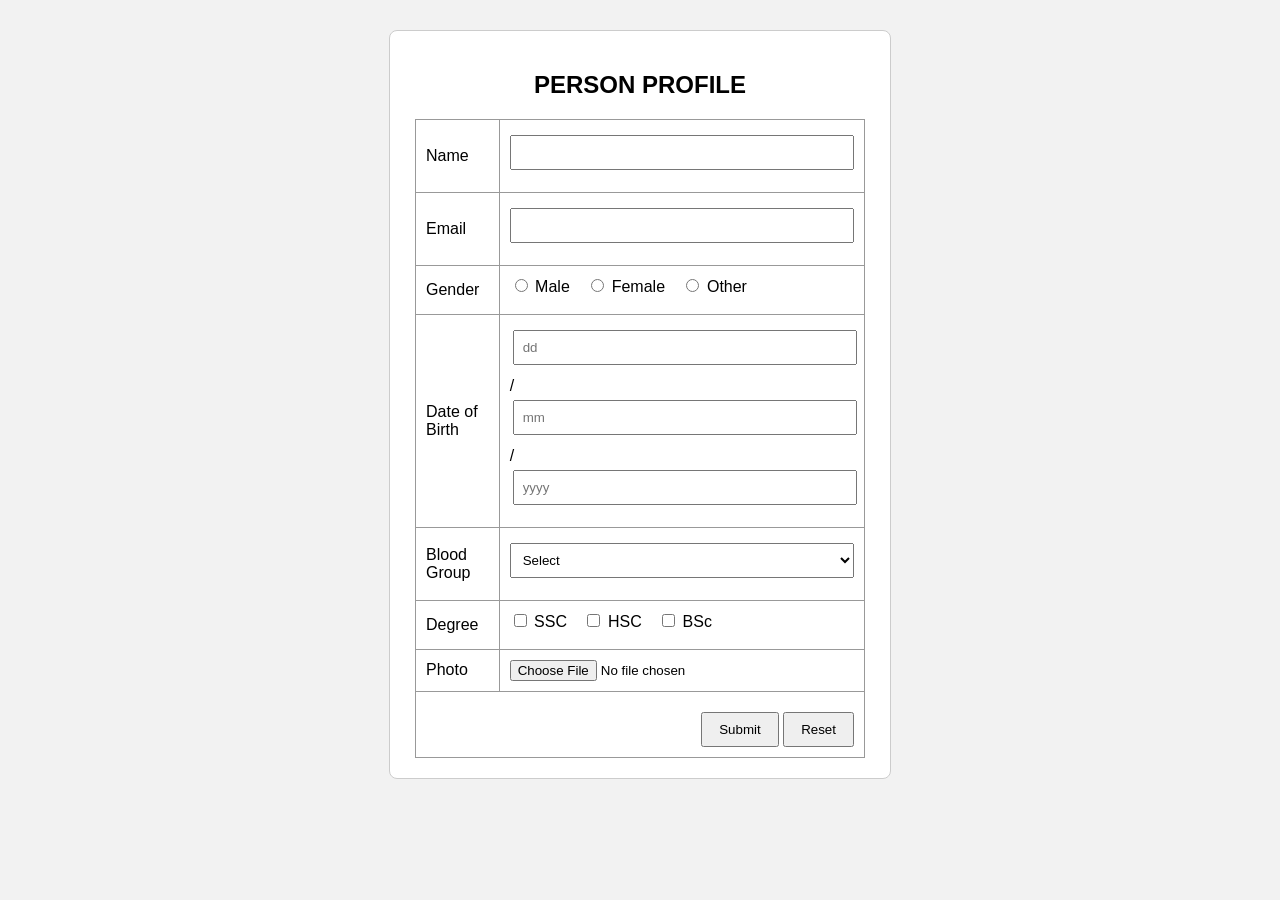
<file: Lab 7.2 HTML-JS/profile.html>
<!DOCTYPE html>
<html lang="en">
<head>
    <meta charset="UTF-8">
    <meta name="viewport" content="width=device-width, initial-scale=1.0">
    <title>Person Profile</title>
    <link rel="stylesheet" href="style.css">
</head>
<body>
    <div class="container">
        <h2>PERSON PROFILE</h2>

        <form onsubmit="return validateProfile()">
            <table class="table-form">
                <tr>
                    <td>Name</td>
                    <td><input type="text" id="pname" name="pname"></td>
                </tr>

                <tr>
                    <td>Email</td>
                    <td><input type="email" id="pemail" name="pemail"></td>
                </tr>

                <tr>
                    <td>Gender</td>
                    <td>
                        <label class="inline"><input type="radio" name="pgender" value="Male"> Male</label>
                        <label class="inline"><input type="radio" name="pgender" value="Female"> Female</label>
                        <label class="inline"><input type="radio" name="pgender" value="Other"> Other</label>
                    </td>
                </tr>

                <tr>
                    <td>Date of Birth</td>
                    <td>
                        <input type="text" id="pdd" class="small-input" placeholder="dd"> /
                        <input type="text" id="pmm" class="small-input" placeholder="mm"> /
                        <input type="text" id="pyyyy" class="small-input" placeholder="yyyy">
                    </td>
                </tr>

                <tr>
                    <td>Blood Group</td>
                    <td>
                        <select id="pblood" name="pblood">
                            <option value="">Select</option>
                            <option value="A+">A+</option>
                            <option value="A-">A-</option>
                            <option value="B+">B+</option>
                            <option value="B-">B-</option>
                            <option value="AB+">AB+</option>
                            <option value="AB-">AB-</option>
                            <option value="O+">O+</option>
                            <option value="O-">O-</option>
                        </select>
                    </td>
                </tr>

                <tr>
                    <td>Degree</td>
                    <td>
                        <label class="inline"><input type="checkbox" name="pdegree" value="SSC"> SSC</label>
                        <label class="inline"><input type="checkbox" name="pdegree" value="HSC"> HSC</label>
                        <label class="inline"><input type="checkbox" name="pdegree" value="BSc"> BSc</label>
                    </td>
                </tr>

                <tr>
                    <td>Photo</td>
                    <td><input type="file" id="pphoto" name="pphoto"></td>
                </tr>

                <tr>
                    <td colspan="2" class="actions">
                        <input type="submit" value="Submit">
                        <input type="reset" value="Reset">
                    </td>
                </tr>
            </table>

            <div id="profileError"></div>
        </form>
    </div>

    <script src="validation.js"></script>
</body>
</html>
</file>
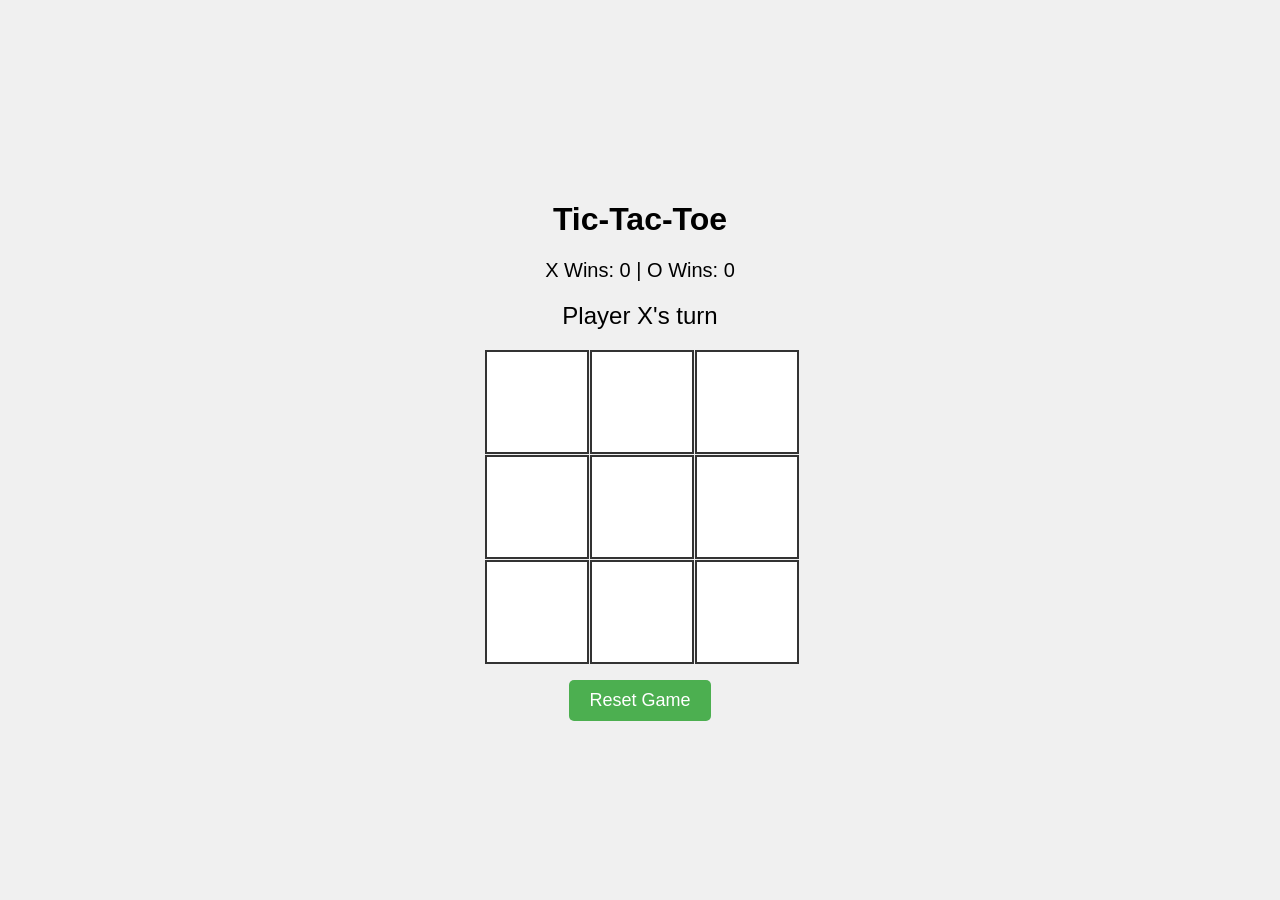
<file: Lab 7.2 HTML-JS/Tic-tac-toe/main.html>
<!DOCTYPE html>
<html lang="en">
<head>
    <meta charset="UTF-8">
    <meta name="viewport" content="width=device-width, initial-scale=1.0">
    <title>Tic-Tac-Toe Game</title>
    <style>
        body {
            font-family: Arial, sans-serif;
            display: flex;
            flex-direction: column;
            align-items: center;
            justify-content: center;
            height: 100vh;
            margin: 0;
            background-color: #f0f0f0;
        }
        .game-container {
            text-align: center;
        }
        .board {
            display: grid;
            grid-template-columns: repeat(3, 100px);
            grid-template-rows: repeat(3, 100px);
            gap: 5px;
            margin: 20px auto;
        }
        .cell {
            width: 100px;
            height: 100px;
            background-color: white;
            border: 2px solid #333;
            display: flex;
            align-items: center;
            justify-content: center;
            font-size: 48px;
            font-weight: bold;
            cursor: pointer;
            transition: background-color 0.3s;
        }
        .cell:hover {
            background-color: #e0e0e0;
        }
        .cell.winner {
            background-color: #90EE90;
        }
        .status {
            font-size: 24px;
            margin: 20px 0;
        }
        .reset-btn {
            padding: 10px 20px;
            font-size: 18px;
            cursor: pointer;
            background-color: #4CAF50;
            color: white;
            border: none;
            border-radius: 5px;
        }
        .reset-btn:hover {
            background-color: #45a049;
        }
        .score {
            font-size: 20px;
            margin: 10px 0;
        }
    </style>
</head>
<body>
    <div class="game-container">
        <h1>Tic-Tac-Toe</h1>
        <div class="score">
            X Wins: <span id="x-score">0</span> | O Wins: <span id="o-score">0</span>
        </div>
        <div class="status" id="status">Player X's turn</div>
        <div class="board" id="board">
            <div class="cell" data-index="0"></div>
            <div class="cell" data-index="1"></div>
            <div class="cell" data-index="2"></div>
            <div class="cell" data-index="3"></div>
            <div class="cell" data-index="4"></div>
            <div class="cell" data-index="5"></div>
            <div class="cell" data-index="6"></div>
            <div class="cell" data-index="7"></div>
            <div class="cell" data-index="8"></div>
        </div>
        <button class="reset-btn" id="reset">Reset Game</button>
    </div>

    <script>
        const board = document.getElementById('board');
        const status = document.getElementById('status');
        const resetBtn = document.getElementById('reset');
        const xScoreEl = document.getElementById('x-score');
        const oScoreEl = document.getElementById('o-score');
        const cells = document.querySelectorAll('.cell');

        let currentPlayer = 'X';
        let gameBoard = ['', '', '', '', '', '', '', '', ''];
        let gameActive = true;
        let xScore = 0;
        let oScore = 0;

        const winningConditions = [
            [0, 1, 2],
            [3, 4, 5],
            [6, 7, 8],
            [0, 3, 6],
            [1, 4, 7],
            [2, 5, 8],
            [0, 4, 8],
            [2, 4, 6]
        ];

        function handleCellClick(event) {
            const cell = event.target;
            const index = parseInt(cell.getAttribute('data-index'));

            if (gameBoard[index] !== '' || !gameActive) {
                return;
            }

            gameBoard[index] = currentPlayer;
            cell.textContent = currentPlayer;
            cell.style.animation = 'pop 0.3s';

            if (checkWin()) {
                status.textContent = `Player ${currentPlayer} wins!`;
                highlightWinner();
                if (currentPlayer === 'X') {
                    xScore++;
                    xScoreEl.textContent = xScore;
                } else {
                    oScore++;
                    oScoreEl.textContent = oScore;
                }
                gameActive = false;
            } else if (checkDraw()) {
                status.textContent = "It's a draw!";
                gameActive = false;
            } else {
                currentPlayer = currentPlayer === 'X' ? 'O' : 'X';
                status.textContent = `Player ${currentPlayer}'s turn`;
            }
        }

        function checkWin() {
            for (let condition of winningConditions) {
                const [a, b, c] = condition;
                if (gameBoard[a] && gameBoard[a] === gameBoard[b] && gameBoard[a] === gameBoard[c]) {
                    return condition;
                }
            }
            return false;
        }

        function highlightWinner() {
            const winnerCells = checkWin();
            if (winnerCells) {
                winnerCells.forEach(index => {
                    cells[index].classList.add('winner');
                });
            }
        }

        function checkDraw() {
            return gameBoard.every(cell => cell !== '');
        }

        function resetGame() {
            gameBoard = ['', '', '', '', '', '', '', '', ''];
            gameActive = true;
            currentPlayer = 'X';
            status.textContent = `Player ${currentPlayer}'s turn`;
            cells.forEach(cell => {
                cell.textContent = '';
                cell.classList.remove('winner');
                cell.style.animation = '';
            });
        }

        cells.forEach(cell => {
            cell.addEventListener('click', handleCellClick);
        });

        resetBtn.addEventListener('click', resetGame);

        // Add pop animation
        const style = document.createElement('style');
        style.textContent = `
            @keyframes pop {
                0% { transform: scale(1); }
                50% { transform: scale(1.1); }
                100% { transform: scale(1); }
            }
        `;
        document.head.appendChild(style);
    </script>
</body>
</html>
</file>
<file: CRUD/style.css>
body {
	font-family: 'Roboto', Arial, sans-serif;
	margin: 0;
	background: #f4f6f8;
	color: #222;
}
.container {
	max-width: 700px;
	margin: 40px auto;
	background: #fff;
	border-radius: 10px;
	box-shadow: 0 2px 12px rgba(0,0,0,0.08);
	padding: 32px 28px 28px 28px;
}
header {
	text-align: center;
	margin-bottom: 30px;
}
h1 {
	font-size: 2.2rem;
	font-weight: 700;
	color: #1976d2;
	margin: 0;
}
.icon {
	font-size: 1.5em;
	vertical-align: middle;
	margin-right: 8px;
}
.form-section {
	margin-bottom: 32px;
}
form {
	display: flex;
	flex-wrap: wrap;
	gap: 18px;
	align-items: flex-end;
	background: #f7fafd;
	padding: 18px 18px 10px 18px;
	border-radius: 8px;
	box-shadow: 0 1px 4px rgba(25, 118, 210, 0.04);
}
.form-group {
	flex: 1 1 180px;
	display: flex;
	flex-direction: column;
}
.form-group label {
	font-size: 0.98em;
	margin-bottom: 4px;
	color: #1976d2;
}
input[type="text"], input[type="email"] {
	padding: 8px 10px;
	border: 1px solid #b0bec5;
	border-radius: 4px;
	font-size: 1em;
	background: #fff;
	transition: border 0.2s;
}
input[type="text"]:focus, input[type="email"]:focus {
	border: 1.5px solid #1976d2;
	outline: none;
}
.form-actions {
	display: flex;
	gap: 10px;
}
button {
	padding: 8px 18px;
	border: none;
	border-radius: 4px;
	background: #1976d2;
	color: #fff;
	font-size: 1em;
	font-weight: 500;
	cursor: pointer;
	transition: background 0.2s;
}
button:disabled {
	background: #90caf9;
	cursor: not-allowed;
}
#resetBtn {
	background: #b0bec5;
	color: #222;
}
#resetBtn:hover {
	background: #90a4ae;
}
button:hover:not(:disabled):not(#resetBtn) {
	background: #1565c0;
}
.edit-btn {
	background: #43a047;
	margin-right: 6px;
}
.edit-btn:hover {
	background: #2e7d32;
}
.delete-btn {
	background: #e53935;
}
.delete-btn:hover {
	background: #b71c1c;
}
.table-section {
	margin-top: 18px;
}
table {
	border-collapse: collapse;
	width: 100%;
	background: #fff;
	border-radius: 8px;
	overflow: hidden;
	box-shadow: 0 1px 4px rgba(25, 118, 210, 0.04);
}
th, td {
	border: 1px solid #e3eaf2;
	padding: 10px 12px;
	text-align: left;
}
th {
	background: #e3f2fd;
	color: #1976d2;
	font-weight: 600;
}
tr:nth-child(even) td {
	background: #f7fafd;
}
#msgBox {
	margin-bottom: 18px;
	padding: 10px 18px;
	border-radius: 4px;
	font-size: 1.05em;
	font-weight: 500;
	text-align: center;
	box-shadow: 0 1px 4px rgba(25, 118, 210, 0.04);
}
#msgBox.success {
	background: #e8f5e9;
	color: #388e3c;
	border: 1px solid #a5d6a7;
}
#msgBox.error {
	background: #ffebee;
	color: #c62828;
	border: 1px solid #ef9a9a;
}
</file>
<file: JS lab 4/style.css>
body {
    font-family: Arial, sans-serif;
    background-color: #f0f0f0;
    display: flex;
    justify-content: center;
    align-items: center;
    height: 100vh;
    margin: 0;
}

.container {
    background-color: white;
    padding: 20px;
    border-radius: 8px;
    box-shadow: 0 0 10px rgba(0, 0, 0, 0.1);
    text-align: center;
}

h1 {
    color: #333;
}

p {
    font-size: 18px;
    margin: 10px 0;
}

label {
    display: block;
    margin-bottom: 10px;
    font-weight: bold;
}

input[type="number"] {
    padding: 8px;
    font-size: 16px;
    width: 100px;
    text-align: center;
}
</file>
<file: Lab 7.2 HTML-JS/style.css>
body {
    font-family: Arial, sans-serif;
    background-color: #f2f2f2;
    margin: 0;
    padding: 30px;
}

.container {
    width: 450px;
    margin: auto;
    background: white;
    padding: 20px 25px;
    border: 1px solid #ccc;
    border-radius: 8px;
}

h2 {
    text-align: center;
    margin-bottom: 20px;
}

label {
    display: inline-block;
    margin-bottom: 8px;
}

input[type="text"],
input[type="email"],
input[type="number"],
select {
    width: 100%;
    padding: 8px;
    margin-top: 5px;
    margin-bottom: 12px;
    box-sizing: border-box;
}

input[type="submit"],
input[type="reset"],
button {
    padding: 8px 16px;
    cursor: pointer;
    margin-top: 10px;
}

fieldset {
    border: 1px solid #999;
    padding: 12px;
    margin-bottom: 15px;
}

legend {
    font-weight: bold;
}

.inline {
    display: inline-block;
    margin-right: 12px;
}

.small-input {
    width: 70px;
    display: inline-block;
    padding: 8px;
    margin: 5px 3px 12px 3px;
}

.error {
    color: red;
    margin-top: 8px;
    font-size: 14px;
}

.success {
    color: green;
    margin-top: 8px;
    font-size: 14px;
}

.table-form {
    width: 100%;
    border-collapse: collapse;
}

.table-form td {
    border: 1px solid #999;
    padding: 10px;
    vertical-align: middle;
}

.actions {
    text-align: right;
}
</file>
